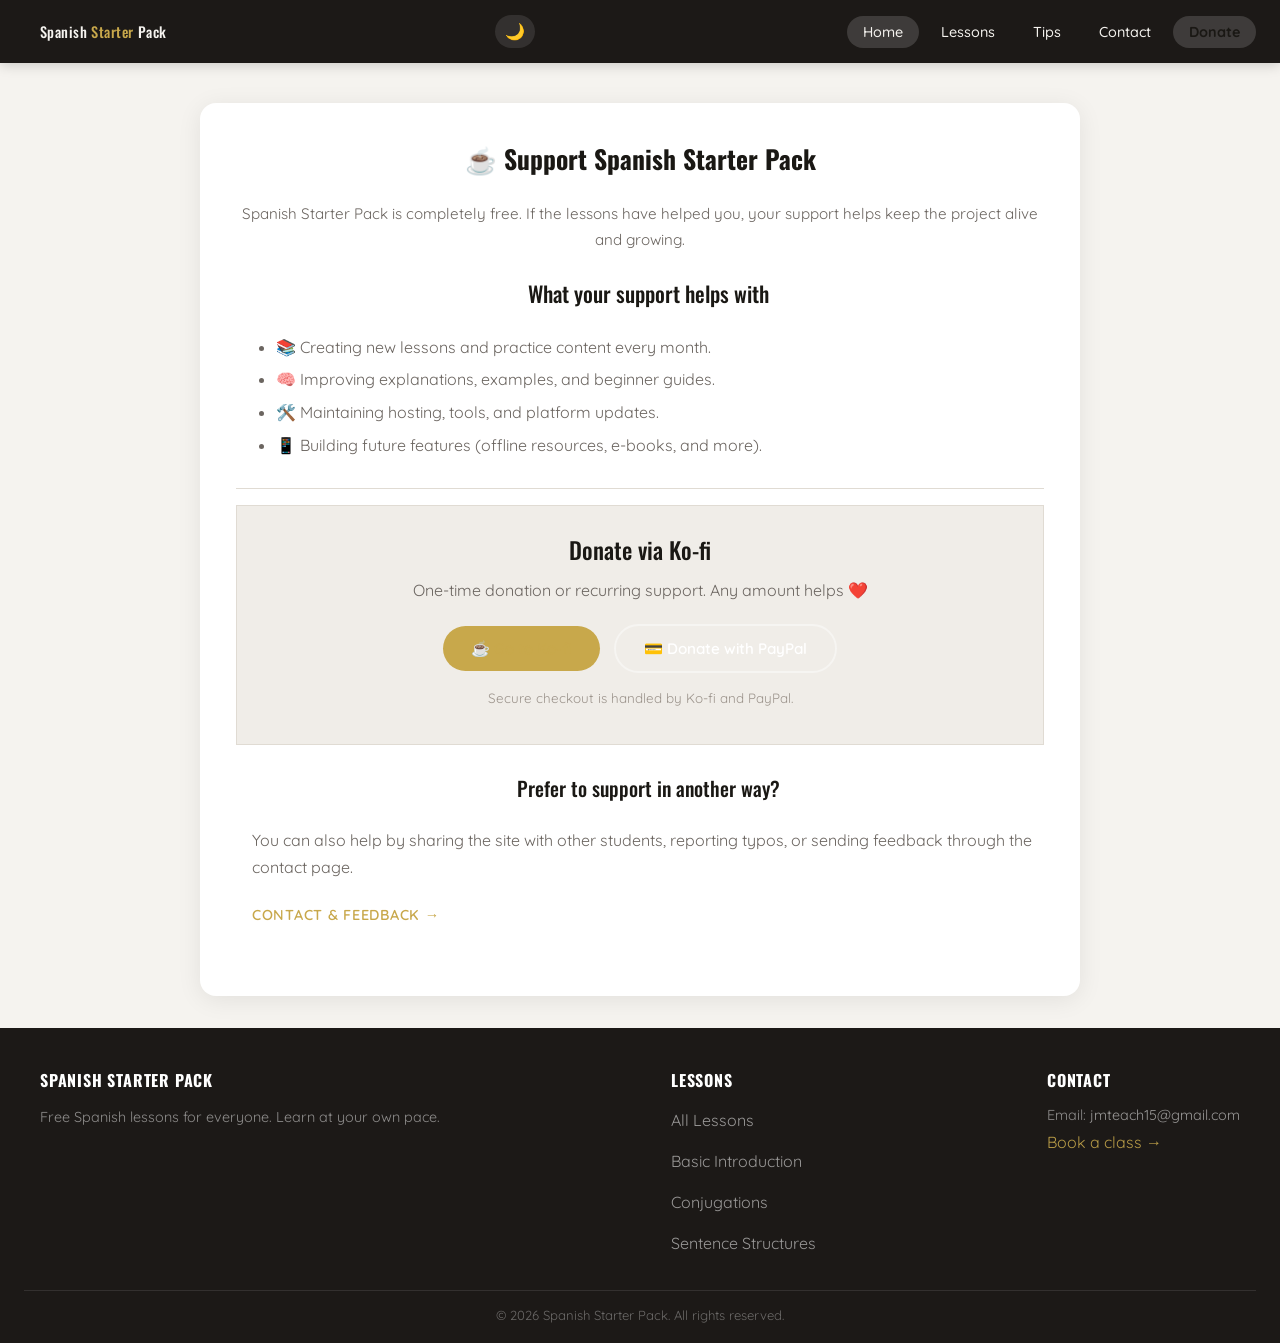
<file: Donate.html>
<!doctype html>
<html lang="en">
  <head>
    <meta charset="UTF-8" />
    <meta name="viewport" content="width=device-width, initial-scale=1.0" />
    <title>Donate — Spanish Starter Pack</title>
    <link rel="stylesheet" href="styles.css" />
    <link rel="preconnect" href="https://fonts.googleapis.com" />
    <link rel="preconnect" href="https://fonts.gstatic.com" crossorigin />
    <link
      href="https://fonts.googleapis.com/css2?family=Oswald:wght@200..700&family=Quicksand:wght@300..700&display=swap"
      rel="stylesheet"
    />
  </head>
  <body data-page="donate">
    <section class="form-section" style="margin-top: 40px; max-width: 880px">
      <h2>☕ Support Spanish Starter Pack</h2>
      <p
        style="
          text-align: center;
          color: var(--color-text-muted);
          margin-bottom: 24px;
          font-size: 0.95rem;
          line-height: 1.7;
        "
      >
        Spanish Starter Pack is completely free. If the lessons have helped you,
        your support helps keep the project alive and growing.
      </p>

      <div class="article" style="margin-bottom: 16px">
        <h2 style="font-size: 1.35rem">What your support helps with</h2>
        <ul
          style="
            margin-top: 10px;
            line-height: 1.8;
            color: var(--color-text-muted);
          "
        >
          <li>📚 Creating new lessons and practice content every month.</li>
          <li>🧠 Improving explanations, examples, and beginner guides.</li>
          <li>🛠️ Maintaining hosting, tools, and platform updates.</li>
          <li>
            📱 Building future features (offline resources, e-books, and more).
          </li>
        </ul>
      </div>

      <div
        class="article"
        style="
          text-align: center;
          padding: 26px;
          background: var(--color-surface-2);
          border: 1.5px solid var(--color-border);
        "
      >
        <h2 style="font-size: 1.45rem; margin-bottom: 10px">
          Donate via Ko-fi
        </h2>
        <p style="color: var(--color-text-muted); margin-bottom: 20px">
          One-time donation or recurring support. Any amount helps ❤️
        </p>
        <a
          href="https://ko-fi.com/spanishstarterpack"
          target="_blank"
          rel="noopener noreferrer"
          class="cta-btn"
          style="display: inline-block"
          >☕ Go to Ko-fi</a
        >
        <a
          href="https://www.paypal.com/paypalme/vjmorenoz"
          target="_blank"
          rel="noopener noreferrer"
          class="cta-btn secondary"
          style="display: inline-block; margin-left: 10px"
          >💳 Donate with PayPal</a
        >
        <p
          style="
            margin-top: 14px;
            font-size: 0.84rem;
            color: var(--color-text-light);
          "
        >
          Secure checkout is handled by Ko-fi and PayPal.
        </p>
      </div>

      <div class="article" style="margin-top: 16px">
        <h2 style="font-size: 1.25rem">Prefer to support in another way?</h2>
        <p style="color: var(--color-text-muted)">
          You can also help by sharing the site with other students, reporting
          typos, or sending feedback through the contact page.
        </p>
        <p style="margin-top: 12px">
          <a href="contact.html" class="read-more">Contact & feedback →</a>
        </p>
      </div>
    </section>

    <script src="components.js"></script>
  </body>
</html>
</file>
<file: styles.css>
/* ============================================
   SPANISH STARTER PACK — Main Stylesheet
   Design System with Dark Mode Support
   ============================================ */

/* --- CSS Variables (Light Mode) --- */
:root {
  /* Colors */
  --color-bg: #f5f3ef;
  --color-surface: #ffffff;
  --color-surface-2: #f0ede8;
  --color-border: #e0dbd3;
  --color-text: #1a1814;
  --color-text-muted: #6b6560;
  --color-text-light: #9c948c;
  --color-accent: #c8a84b; /* Gold */
  --color-accent-hover: #0060cc; /* Blue on hover */
  --color-navbar: #1c1917;
  --color-navbar-text: #f5f3ef;
  --color-danger: #b22222;
  --color-success: #2d7a2d;
  --color-shadow: rgba(0, 0, 0, 0.08);
  --color-shadow-strong: rgba(0, 0, 0, 0.18);

  /* Typography */
  --font-body: "Quicksand", sans-serif;
  --font-display: "Oswald", sans-serif;

  /* Spacing */
  --radius-sm: 8px;
  --radius-md: 16px;
  --radius-pill: 999px;

  /* Transitions */
  --transition: 0.22s ease;
}

/* --- Dark Mode via OS preference --- */
@media (prefers-color-scheme: dark) {
  :root:not([data-theme="light"]) {
    --color-bg: #111110;
    --color-surface: #1c1b18;
    --color-surface-2: #252420;
    --color-border: #333028;
    --color-text: #ede9e0;
    --color-text-muted: #a09890;
    --color-text-light: #6b6360;
    --color-accent: #d4a843;
    --color-accent-hover: #4da3ff;
    --color-navbar: #0d0d0b;
    --color-shadow: rgba(0, 0, 0, 0.4);
    --color-shadow-strong: rgba(0, 0, 0, 0.6);
  }
}

/* --- Dark Mode via manual toggle --- */
[data-theme="dark"] {
  --color-bg: #111110;
  --color-surface: #1c1b18;
  --color-surface-2: #252420;
  --color-border: #333028;
  --color-text: #ede9e0;
  --color-text-muted: #a09890;
  --color-text-light: #6b6360;
  --color-accent: #d4a843;
  --color-accent-hover: #4da3ff;
  --color-navbar: #0d0d0b;
  --color-shadow: rgba(0, 0, 0, 0.4);
  --color-shadow-strong: rgba(0, 0, 0, 0.6);
}

/* ============================================
   RESET & BASE
   ============================================ */

*,
*::before,
*::after {
  box-sizing: border-box;
  margin: 0;
  padding: 0;
}

html {
  scroll-behavior: smooth;
  font-size: 16px;
}

body {
  font-family: var(--font-body);
  background-color: var(--color-bg);
  color: var(--color-text);
  min-height: 100vh;
  display: flex;
  flex-direction: column;
  transition:
    background-color var(--transition),
    color var(--transition);
}

a {
  color: inherit;
  text-decoration: none;
}

img {
  max-width: 100%;
  display: block;
}

/* ============================================
   NAVBAR
   ============================================ */

.navbar {
  background-color: var(--color-navbar);
  color: var(--color-navbar-text);
  padding: 14px 24px;
  display: flex;
  justify-content: space-between;
  align-items: center;
  position: sticky;
  top: 0;
  z-index: 100;
  box-shadow: 0 2px 12px var(--color-shadow-strong);
}

.logo {
  font-family: var(--font-display);
  font-size: 1.25rem;
  font-weight: 600;
  letter-spacing: 0.03em;
  color: var(--color-navbar-text);
  text-decoration: none;
  flex-shrink: 0;
}

.logo span {
  color: var(--color-accent);
}

.nav-links {
  display: flex;
  align-items: center;
  gap: 6px;
}

.navbar a {
  color: var(--color-navbar-text);
  text-decoration: none;
  padding: 7px 16px;
  border-radius: var(--radius-pill);
  font-size: 0.9rem;
  font-weight: 500;
  transition:
    background-color var(--transition),
    color var(--transition),
    transform var(--transition);
}

.navbar a:hover {
  background-color: rgba(255, 255, 255, 0.12);
  transform: scale(1.05);
}

.navbar a.active,
.navbar .home {
  background-color: rgba(255, 255, 255, 0.15);
}

.navbar .donate {
  background-color: var(--color-accent);
  color: #1a1814;
  font-weight: 700;
}

.navbar .donate:hover {
  background-color: var(--color-accent-hover);
  color: white;
  transform: scale(1.08);
}

/* Dark mode toggle button */
.theme-toggle {
  background: rgba(255, 255, 255, 0.1);
  border: none;
  color: var(--color-navbar-text);
  cursor: pointer;
  padding: 7px 10px;
  border-radius: var(--radius-pill);
  font-size: 1rem;
  transition: background-color var(--transition);
  display: flex;
  align-items: center;
  gap: 4px;
}

.theme-toggle:hover {
  background: rgba(255, 255, 255, 0.2);
}

/* Mobile menu toggle */
.menu-toggle {
  background: none;
  border: none;
  color: var(--color-navbar-text);
  font-size: 1.8rem;
  cursor: pointer;
  display: none;
  padding: 4px;
}

/* Responsive navbar */
@media (max-width: 768px) {
  .menu-toggle {
    display: block;
  }

  .nav-links {
    display: none;
    flex-direction: column;
    align-items: flex-start;
    width: 100%;
    padding: 12px 0;
    gap: 4px;
  }

  .nav-links.show {
    display: flex;
  }

  .navbar {
    flex-wrap: wrap;
  }

  .nav-links a {
    width: 100%;
    padding: 10px 16px;
  }
}

/* ============================================
   HERO
   ============================================ */

.hero {
  position: relative;
  min-height: 520px;
  display: flex;
  align-items: center;
  justify-content: center;
  overflow: hidden;
  background: linear-gradient(135deg, #1a1814 0%, #2a2420 50%, #1a1814 100%);
}

/* Imagen de fondo pa cuando tenga una*/
.hero-bg-img {
  position: absolute;
  inset: 0;
  width: 100%;
  height: 100%;
  object-fit: cover;
  opacity: 0.18;
  z-index: 0;
  /* Oculto con display:none */
  display: none;
}

.hero::before {
  content: "";
  position: absolute;
  inset: 0;
  background:
    radial-gradient(
      ellipse at 20% 50%,
      rgba(200, 168, 75, 0.12) 0%,
      transparent 60%
    ),
    radial-gradient(
      ellipse at 80% 50%,
      rgba(200, 168, 75, 0.07) 0%,
      transparent 60%
    );
  z-index: 1;
}

.hero-content {
  position: relative;
  z-index: 2;
  text-align: center;
  padding: 60px 24px;
  max-width: 780px;
}

.hero-eyebrow {
  display: inline-block;
  font-size: 0.78rem;
  font-weight: 700;
  letter-spacing: 0.15em;
  text-transform: uppercase;
  color: var(--color-accent);
  background: rgba(200, 168, 75, 0.12);
  border: 1px solid rgba(200, 168, 75, 0.25);
  border-radius: var(--radius-pill);
  padding: 5px 16px;
  margin-bottom: 24px;
}

.hero-content h1 {
  font-family: var(--font-display);
  font-size: clamp(2.4rem, 6vw, 4rem);
  font-weight: 700;
  color: #ffffff;
  line-height: 1.1;
  margin-bottom: 20px;
  letter-spacing: -0.01em;
}

.hero-content h1 span {
  color: var(--color-accent);
}

.hero-content p {
  font-size: clamp(1rem, 2vw, 1.2rem);
  color: rgba(255, 255, 255, 0.65);
  max-width: 520px;
  margin: 0 auto 36px;
  line-height: 1.6;
}

.hero-buttons {
  display: flex;
  gap: 14px;
  justify-content: center;
  flex-wrap: wrap;
}

.hero-stats {
  display: flex;
  gap: 32px;
  justify-content: center;
  margin-top: 48px;
  padding-top: 32px;
  border-top: 1px solid rgba(255, 255, 255, 0.08);
  flex-wrap: wrap;
}

.hero-stat {
  text-align: center;
}

.hero-stat-number {
  display: block;
  font-family: var(--font-display);
  font-size: 1.8rem;
  font-weight: 700;
  color: var(--color-accent);
}

.hero-stat-label {
  display: block;
  font-size: 0.78rem;
  color: rgba(255, 255, 255, 0.45);
  text-transform: uppercase;
  letter-spacing: 0.08em;
  margin-top: 2px;
}

.cta-btn {
  background-color: var(--color-accent);
  color: #1a1814;
  font-weight: 700;
  padding: 13px 28px;
  border-radius: var(--radius-pill);
  text-decoration: none;
  transition:
    transform var(--transition),
    background-color var(--transition),
    color var(--transition);
  display: inline-block;
  font-size: 0.95rem;
}

.cta-btn:hover {
  transform: scale(1.07) translateY(-2px);
  background-color: var(--color-accent-hover);
  color: white;
}

.cta-btn.secondary {
  background-color: transparent;
  border: 2px solid rgba(255, 255, 255, 0.4);
  color: white;
}

.cta-btn.secondary:hover {
  background-color: rgba(255, 255, 255, 0.15);
  border-color: white;
}

/* ============================================
   LAYOUT
   ============================================ */

.container {
  display: flex;
  flex-direction: row;
  max-width: 1200px;
  width: 100%;
  margin: 28px auto;
  padding: 0 16px;
  gap: 20px;
  flex: 1;
}

/* ============================================
   ARTICLES (Main content)
   ============================================ */

.articles,
.articles-lesson {
  background: var(--color-surface);
  padding: 28px 32px;
  border-radius: var(--radius-md);
  box-shadow: 0 2px 16px var(--color-shadow);
  transition: background-color var(--transition);
}

.articles {
  width: 75%;
}

.articles-lesson {
  width: 100%;
  max-width: 820px;
  margin: 0 auto;
}

.article {
  margin-bottom: 28px;
  padding-bottom: 24px;
  padding-left: 16px;
  border-bottom: 1px solid var(--color-border);
}

.article:last-child {
  border-bottom: none;
  margin-bottom: 0;
}

.article h1 {
  font-family: var(--font-display);
  font-size: 1.9rem;
  font-weight: 600;
  color: var(--color-text);
  margin-bottom: 12px;
  letter-spacing: 0.01em;
}

.article h2 {
  font-family: var(--font-display);
  font-size: 1.5rem;
  font-weight: 500;
  color: var(--color-text);
  margin-bottom: 10px;
}

.article h3 {
  font-size: 1.05rem;
  font-weight: 700;
  color: var(--color-text-muted);
  margin: 14px 0 8px;
}

.article p,
.article-lesson {
  color: var(--color-text-muted);
  line-height: 1.7;
  margin-bottom: 8px;
}

.article a {
  color: var(--color-accent);
  font-weight: 600;
  transition: color var(--transition);
}

.article a:hover {
  color: var(--color-accent-hover);
}

/* Read More link */
.read-more {
  display: inline-block;
  margin-top: 10px;
  color: var(--color-accent);
  font-weight: 700;
  font-size: 0.9rem;
  letter-spacing: 0.05em;
  text-transform: uppercase;
  transition:
    color var(--transition),
    transform var(--transition);
}

.read-more:hover {
  color: var(--color-accent-hover);
  transform: translateX(4px);
}

/* ============================================
   SIDEBAR
   ============================================ */

.sidebar {
  width: 25%;
  background: var(--color-surface);
  padding: 24px;
  border-radius: var(--radius-md);
  box-shadow: 0 2px 16px var(--color-shadow);
  height: fit-content;
  position: sticky;
  top: 70px;
  transition: background-color var(--transition);
}

.sidebar h3 {
  font-family: var(--font-display);
  font-size: 1rem;
  text-transform: uppercase;
  letter-spacing: 0.08em;
  color: var(--color-text-light);
  margin-bottom: 16px;
}

.sidebar ul {
  list-style: none;
  display: flex;
  flex-direction: column;
  gap: 6px;
}

.sidebar ul li a {
  display: block;
  padding: 8px 12px;
  border-radius: var(--radius-sm);
  color: var(--color-text-muted);
  font-size: 0.92rem;
  transition:
    background-color var(--transition),
    color var(--transition);
}

.sidebar ul li a:hover {
  background-color: var(--color-surface-2);
  color: var(--color-text);
}

/* ============================================
   EXAMPLES & CODE BLOCKS
   ============================================ */

.example {
  background: var(--color-surface-2);
  border-left: 3px solid var(--color-accent);
  padding: 14px 18px;
  border-radius: 0 var(--radius-sm) var(--radius-sm) 0;
  margin: 14px 0;
  color: var(--color-text-muted);
}

ul,
ol {
  padding-left: 24px;
  color: var(--color-text-muted);
  line-height: 1.8;
}

ul li,
ol li {
  margin-bottom: 4px;
}

/* ============================================
   TABLES
   ============================================ */

table {
  width: 100%;
  border-collapse: collapse;
  margin: 16px 0;
  font-size: 0.9rem;
  border-radius: var(--radius-sm);
  overflow: hidden;
  box-shadow: 0 1px 6px var(--color-shadow);
}

th,
td {
  padding: 11px 14px;
  text-align: left;
  border-bottom: 1px solid var(--color-border);
}

th {
  background-color: var(--color-surface-2);
  font-weight: 700;
  color: var(--color-text);
  font-size: 0.85rem;
  text-transform: uppercase;
  letter-spacing: 0.04em;
}

td {
  color: var(--color-text-muted);
}

tr:hover td {
  background-color: var(--color-surface-2);
}

/* ============================================
   FORM
   ============================================ */

.form-section {
  max-width: 520px;
  margin: 32px auto;
  padding: 36px;
  background-color: var(--color-surface);
  border-radius: var(--radius-md);
  box-shadow: 0 4px 24px var(--color-shadow);
}

.form-section h2 {
  text-align: center;
  margin-bottom: 24px;
  font-family: var(--font-display);
  font-size: 1.6rem;
}

form label {
  display: block;
  margin: 14px 0 6px;
  font-weight: 600;
  font-size: 0.9rem;
  color: var(--color-text-muted);
}

form input,
form select,
form textarea {
  width: 100%;
  padding: 11px 14px;
  border-radius: var(--radius-sm);
  border: 1.5px solid var(--color-border);
  background: var(--color-surface-2);
  color: var(--color-text);
  font-family: var(--font-body);
  font-size: 0.95rem;
  transition: border-color var(--transition);
}

form input:focus,
form select:focus,
form textarea:focus {
  outline: none;
  border-color: var(--color-accent);
}

form button {
  margin-top: 22px;
  width: 100%;
  background-color: var(--color-accent);
  color: #1a1814;
  border: none;
  padding: 13px;
  border-radius: var(--radius-pill);
  font-weight: 800;
  font-size: 1rem;
  cursor: pointer;
  transition:
    background-color var(--transition),
    color var(--transition),
    transform var(--transition);
  font-family: var(--font-body);
}

form button:hover {
  background-color: var(--color-navbar);
  color: white;
  transform: translateY(-1px);
}

/* ============================================
   FOOTER
   ============================================ */

.footer {
  background-color: var(--color-navbar);
  color: rgba(255, 255, 255, 0.7);
  padding: 40px 24px 20px;
  margin-top: auto;
}

.footer-container {
  display: flex;
  flex-wrap: wrap;
  justify-content: space-between;
  gap: 30px;
  max-width: 1200px;
  margin: 0 auto;
}

.footer-column h3 {
  margin-bottom: 14px;
  font-size: 1rem;
  font-family: var(--font-display);
  letter-spacing: 0.05em;
  text-transform: uppercase;
  color: white;
}

.footer-column a {
  color: rgba(255, 255, 255, 0.55);
  transition: color var(--transition);
}

.footer-column a:hover {
  color: white;
}

.footer-bottom {
  border-top: 1px solid rgba(255, 255, 255, 0.1);
  margin-top: 28px;
  padding-top: 16px;
  text-align: center;
  font-size: 0.82rem;
  color: rgba(255, 255, 255, 0.35);
}

/* ============================================
   ADMIN PANEL
   ============================================ */

.admin-layout {
  display: flex;
  min-height: calc(100vh - 56px);
}

.admin-sidebar {
  width: 220px;
  background: var(--color-surface);
  border-right: 1px solid var(--color-border);
  padding: 24px 16px;
  flex-shrink: 0;
  position: sticky;
  top: 56px;
  height: calc(100vh - 56px);
  overflow-y: auto;
}

.admin-sidebar h3 {
  font-size: 0.75rem;
  text-transform: uppercase;
  letter-spacing: 0.1em;
  color: var(--color-text-light);
  margin-bottom: 12px;
  padding: 0 8px;
}

.admin-nav-link {
  display: flex;
  align-items: center;
  gap: 10px;
  padding: 10px 12px;
  border-radius: var(--radius-sm);
  color: var(--color-text-muted);
  font-size: 0.9rem;
  font-weight: 500;
  cursor: pointer;
  transition:
    background-color var(--transition),
    color var(--transition);
  margin-bottom: 2px;
  border: none;
  background: none;
  width: 100%;
  text-align: left;
  font-family: var(--font-body);
}

.admin-nav-link:hover,
.admin-nav-link.active {
  background-color: var(--color-surface-2);
  color: var(--color-text);
}

.admin-main {
  flex: 1;
  padding: 32px;
  overflow-y: auto;
  background: var(--color-bg);
}

.admin-header {
  display: flex;
  justify-content: space-between;
  align-items: center;
  margin-bottom: 28px;
}

.admin-header h1 {
  font-family: var(--font-display);
  font-size: 1.8rem;
}

/* Editor */
.lesson-editor {
  background: var(--color-surface);
  border-radius: var(--radius-md);
  padding: 28px;
  box-shadow: 0 2px 16px var(--color-shadow);
}

.editor-field {
  margin-bottom: 20px;
}

.editor-field label {
  display: block;
  font-weight: 700;
  font-size: 0.85rem;
  text-transform: uppercase;
  letter-spacing: 0.05em;
  color: var(--color-text-muted);
  margin-bottom: 8px;
}

.editor-field input,
.editor-field select,
.editor-field textarea {
  width: 100%;
  padding: 11px 14px;
  border-radius: var(--radius-sm);
  border: 1.5px solid var(--color-border);
  background: var(--color-surface-2);
  color: var(--color-text);
  font-family: var(--font-body);
  font-size: 0.95rem;
  transition: border-color var(--transition);
}

.editor-field input:focus,
.editor-field select:focus,
.editor-field textarea:focus {
  outline: none;
  border-color: var(--color-accent);
}

.editor-field textarea {
  resize: vertical;
  min-height: 300px;
  font-size: 0.9rem;
  line-height: 1.6;
  font-family: "Courier New", monospace;
}

.editor-toolbar {
  display: flex;
  gap: 6px;
  margin-bottom: 8px;
  flex-wrap: wrap;
}

.toolbar-btn {
  padding: 5px 12px;
  border: 1.5px solid var(--color-border);
  border-radius: var(--radius-sm);
  background: var(--color-surface-2);
  color: var(--color-text-muted);
  font-size: 0.8rem;
  font-weight: 600;
  cursor: pointer;
  transition: all var(--transition);
  font-family: var(--font-body);
}

.toolbar-btn:hover {
  background: var(--color-accent);
  border-color: var(--color-accent);
  color: #1a1814;
}

.editor-preview {
  background: var(--color-surface-2);
  border: 1.5px solid var(--color-border);
  border-radius: var(--radius-sm);
  padding: 16px 20px;
  min-height: 200px;
  line-height: 1.7;
  color: var(--color-text-muted);
}

.editor-actions {
  display: flex;
  gap: 12px;
  justify-content: flex-end;
  margin-top: 20px;
  padding-top: 20px;
  border-top: 1px solid var(--color-border);
}

.btn {
  padding: 10px 22px;
  border-radius: var(--radius-pill);
  font-weight: 700;
  font-size: 0.9rem;
  cursor: pointer;
  border: none;
  font-family: var(--font-body);
  transition: all var(--transition);
}

.btn-primary {
  background: var(--color-accent);
  color: #1a1814;
}

.btn-primary:hover {
  background: var(--color-accent-hover);
  color: white;
  transform: translateY(-1px);
}

.btn-secondary {
  background: var(--color-surface-2);
  color: var(--color-text-muted);
  border: 1.5px solid var(--color-border);
}

.btn-secondary:hover {
  background: var(--color-border);
}

.btn-danger {
  background: transparent;
  color: var(--color-danger);
  border: 1.5px solid var(--color-danger);
}

.btn-danger:hover {
  background: var(--color-danger);
  color: white;
}

/* Lessons list in admin */
.lessons-grid {
  display: grid;
  gap: 14px;
}

.lesson-card {
  background: var(--color-surface);
  border: 1.5px solid var(--color-border);
  border-radius: var(--radius-md);
  padding: 18px 22px;
  display: flex;
  justify-content: space-between;
  align-items: center;
  transition: box-shadow var(--transition);
}

.lesson-card:hover {
  box-shadow: 0 4px 20px var(--color-shadow-strong);
}

.lesson-card-info h3 {
  font-size: 1rem;
  font-weight: 700;
  color: var(--color-text);
  margin-bottom: 4px;
}

.lesson-card-info span {
  font-size: 0.8rem;
  color: var(--color-text-light);
}

.badge {
  display: inline-block;
  padding: 2px 10px;
  border-radius: var(--radius-pill);
  font-size: 0.75rem;
  font-weight: 700;
  background: var(--color-surface-2);
  color: var(--color-text-muted);
  margin-left: 8px;
}

.badge.published {
  background: rgba(45, 122, 45, 0.15);
  color: var(--color-success);
}

.badge.draft {
  background: rgba(200, 168, 75, 0.15);
  color: var(--color-accent);
}

.lesson-card-actions {
  display: flex;
  gap: 8px;
}

/* Login screen */
.login-screen {
  display: flex;
  flex-direction: column;
  align-items: center;
  justify-content: center;
  min-height: calc(100vh - 56px);
  padding: 32px;
}

.login-card {
  background: var(--color-surface);
  padding: 44px 48px;
  border-radius: var(--radius-md);
  box-shadow: 0 8px 40px var(--color-shadow-strong);
  text-align: center;
  max-width: 400px;
  width: 100%;
}

.login-card h1 {
  font-family: var(--font-display);
  font-size: 2rem;
  margin-bottom: 8px;
}

.login-card p {
  color: var(--color-text-muted);
  margin-bottom: 32px;
  font-size: 0.95rem;
}

.btn-google {
  display: flex;
  align-items: center;
  justify-content: center;
  gap: 12px;
  width: 100%;
  padding: 13px 20px;
  border-radius: var(--radius-pill);
  background: white;
  border: 2px solid var(--color-border);
  color: #333;
  font-weight: 700;
  font-size: 0.95rem;
  cursor: pointer;
  transition: all var(--transition);
  font-family: var(--font-body);
}

.btn-google:hover {
  box-shadow: 0 4px 16px var(--color-shadow-strong);
  transform: translateY(-2px);
}

/* Stats */
.stats-grid {
  display: grid;
  grid-template-columns: repeat(auto-fit, minmax(180px, 1fr));
  gap: 16px;
  margin-bottom: 28px;
}

.stat-card {
  background: var(--color-surface);
  border-radius: var(--radius-md);
  padding: 22px 24px;
  box-shadow: 0 2px 12px var(--color-shadow);
  border-left: 4px solid var(--color-accent);
}

.stat-card .stat-value {
  font-family: var(--font-display);
  font-size: 2.2rem;
  font-weight: 600;
  color: var(--color-text);
}

.stat-card .stat-label {
  font-size: 0.82rem;
  text-transform: uppercase;
  letter-spacing: 0.06em;
  color: var(--color-text-light);
  margin-top: 4px;
}

/* ============================================
   PAGE LOADING & STATES
   ============================================ */

.loading {
  display: flex;
  align-items: center;
  justify-content: center;
  padding: 60px;
  color: var(--color-text-muted);
  font-size: 0.95rem;
}

.spinner {
  width: 24px;
  height: 24px;
  border: 3px solid var(--color-border);
  border-top-color: var(--color-accent);
  border-radius: 50%;
  animation: spin 0.7s linear infinite;
  margin-right: 12px;
}

@keyframes spin {
  to {
    transform: rotate(360deg);
  }
}

.empty-state {
  text-align: center;
  padding: 60px 20px;
  color: var(--color-text-muted);
}

.empty-state h3 {
  font-size: 1.1rem;
  margin-bottom: 8px;
  color: var(--color-text);
}

.toast {
  position: fixed;
  bottom: 24px;
  right: 24px;
  background: var(--color-navbar);
  color: white;
  padding: 14px 22px;
  border-radius: var(--radius-md);
  box-shadow: 0 4px 20px var(--color-shadow-strong);
  font-size: 0.9rem;
  font-weight: 500;
  z-index: 9999;
  transform: translateY(80px);
  opacity: 0;
  transition: all 0.3s ease;
}

.toast.show {
  transform: translateY(0);
  opacity: 1;
}

.toast.success {
  border-left: 4px solid var(--color-success);
}

.toast.error {
  border-left: 4px solid var(--color-danger);
}

/* ============================================
   RENDERED LESSON CONTENT (from Markdown)
   ============================================ */

.lesson-content h1 {
  font-family: var(--font-display);
  font-size: 2rem;
  margin-bottom: 14px;
}
.lesson-content h2 {
  font-family: var(--font-display);
  font-size: 1.5rem;
  margin: 24px 0 10px;
  border-bottom: 2px solid var(--color-border);
  padding-bottom: 8px;
}
.lesson-content h3 {
  font-size: 1.1rem;
  font-weight: 700;
  margin: 18px 0 8px;
  color: var(--color-text-muted);
}
.lesson-content p {
  line-height: 1.75;
  margin-bottom: 14px;
  color: var(--color-text-muted);
}
.lesson-content ul,
.lesson-content ol {
  padding-left: 24px;
  margin-bottom: 14px;
}
.lesson-content li {
  line-height: 1.8;
  color: var(--color-text-muted);
}
.lesson-content strong {
  color: var(--color-text);
}
.lesson-content blockquote {
  border-left: 3px solid var(--color-accent);
  padding: 12px 18px;
  margin: 16px 0;
  background: var(--color-surface-2);
  border-radius: 0 var(--radius-sm) var(--radius-sm) 0;
  color: var(--color-text-muted);
}
.lesson-content code {
  background: var(--color-surface-2);
  padding: 2px 6px;
  border-radius: 4px;
  font-size: 0.9em;
}
.lesson-content hr {
  border: none;
  border-top: 1px solid var(--color-border);
  margin: 22px 0;
}
.lesson-content table {
  margin: 16px 0;
}
.lesson-content del {
  color: var(--color-danger);
  opacity: 0.7;
}
.lesson-content .lesson-tag {
  display: inline-block;
  background: rgba(200, 168, 75, 0.15);
  color: var(--color-accent);
  padding: 2px 10px;
  border-radius: var(--radius-pill);
  font-size: 0.8rem;
  font-weight: 700;
  margin-right: 6px;
}

/* ============================================
   RESPONSIVE
   ============================================ */

@media (max-width: 900px) {
  .articles {
    width: 100%;
  }
  .container {
    flex-direction: column;
  }
}

@media (max-width: 768px) {
  .sidebar {
    display: none;
  }
  .hero h1 {
    font-size: 2rem;
  }
  .articles,
  .articles-lesson {
    padding: 20px 16px;
  }
  .admin-layout {
    flex-direction: column;
  }
  .admin-sidebar {
    width: 100%;
    height: auto;
    position: static;
  }
  .admin-main {
    padding: 20px 16px;
  }
  .stats-grid {
    grid-template-columns: repeat(2, 1fr);
  }
}

@media (max-width: 480px) {
  .hero h1 {
    font-size: 1.6rem;
  }
  .hero p {
    font-size: 1rem;
  }
  .stats-grid {
    grid-template-columns: 1fr;
  }
  .login-card {
    padding: 32px 24px;
  }
}
</file>
